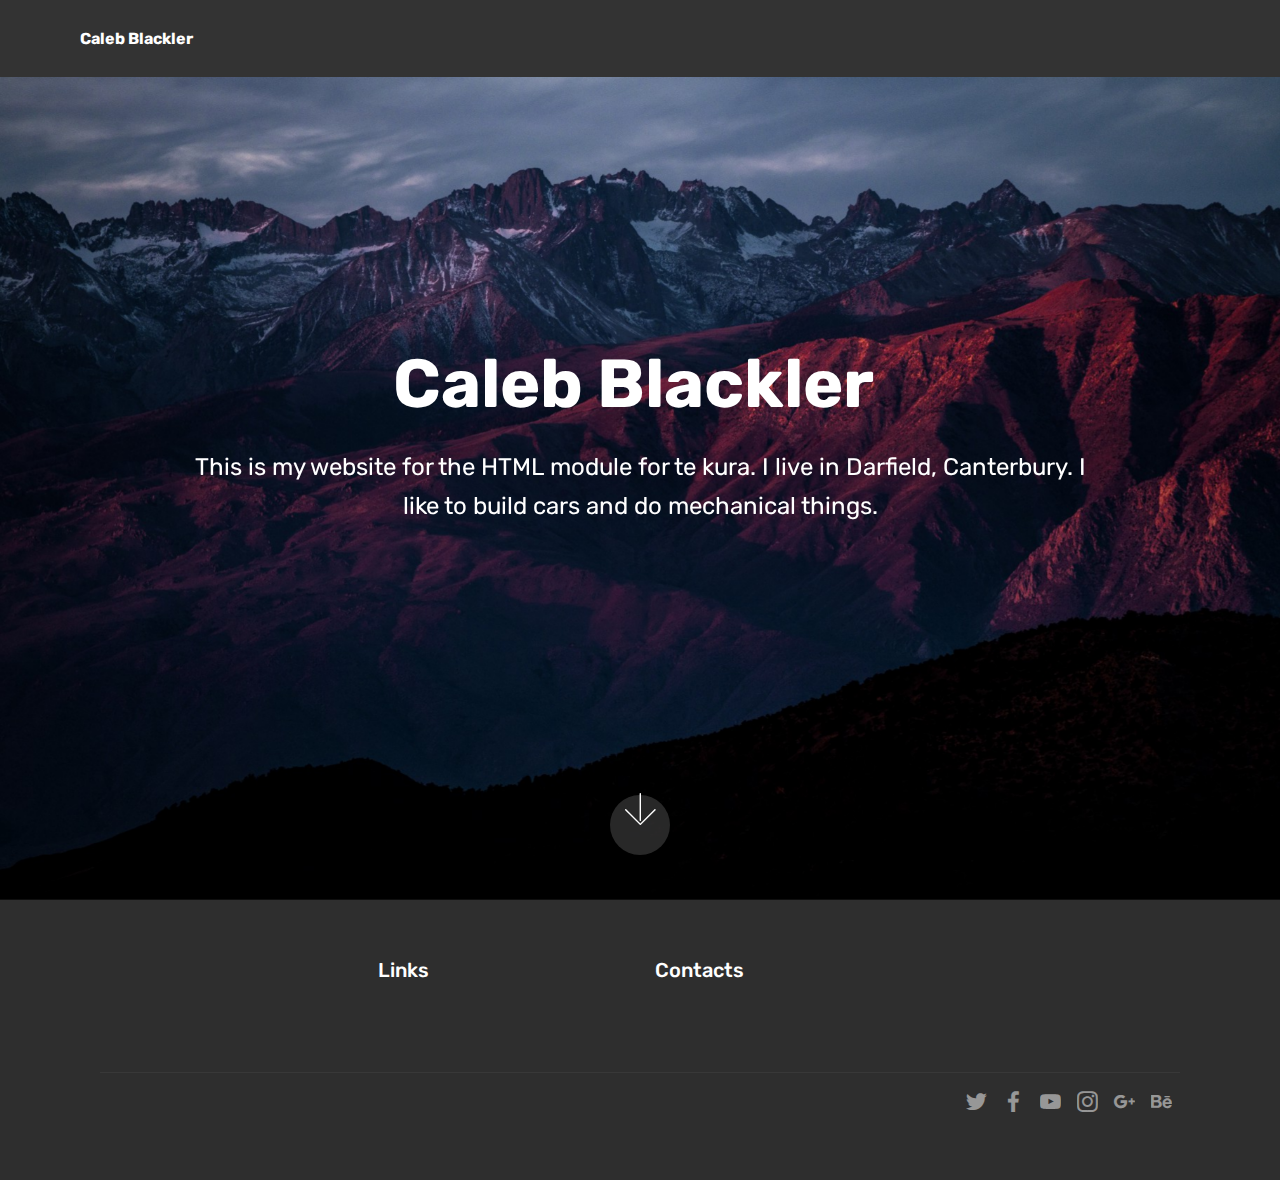
<file: FTP/index.html>
<!DOCTYPE html>
<html>
<head>
  <!-- Site made with Mobirise Website Builder v4.4.0, https://mobirise.com -->
  <meta charset="UTF-8">
  <meta http-equiv="X-UA-Compatible" content="IE=edge">
  <meta name="generator" content="Mobirise v4.4.0, mobirise.com">
  <meta name="viewport" content="width=device-width, initial-scale=1">
  <link rel="shortcut icon" href="assets/images/logo2-1.png" type="image/x-icon">
  <meta name="description" content="">
  <title>Home</title>
  <link rel="stylesheet" href="assets/web/assets/mobirise-icons/mobirise-icons.css">
  <link rel="stylesheet" href="assets/tether/tether.min.css">
  <link rel="stylesheet" href="assets/bootstrap/css/bootstrap.min.css">
  <link rel="stylesheet" href="assets/bootstrap/css/bootstrap-grid.min.css">
  <link rel="stylesheet" href="assets/bootstrap/css/bootstrap-reboot.min.css">
  <link rel="stylesheet" href="assets/socicon/css/styles.css">
  <link rel="stylesheet" href="assets/dropdown/css/style.css">
  <link rel="stylesheet" href="assets/theme/css/style.css">
  <link rel="stylesheet" href="assets/mobirise/css/mbr-additional.css" type="text/css">
  
  
  
</head>
<body>
<section class="menu cid-qzHdClMg4M" once="menu" id="menu1-e" data-rv-view="48">

    

    <nav class="navbar navbar-expand beta-menu navbar-dropdown align-items-center navbar-fixed-top navbar-toggleable-sm">
        <button class="navbar-toggler navbar-toggler-right" type="button" data-toggle="collapse" data-target="#navbarSupportedContent" aria-controls="navbarSupportedContent" aria-expanded="false" aria-label="Toggle navigation">
            <div class="hamburger">
                <span></span>
                <span></span>
                <span></span>
                <span></span>
            </div>
        </button>
        <div class="menu-logo">
            <div class="navbar-brand">
                
                <span class="navbar-caption-wrap"><a class="navbar-caption text-white display-4" href="https://mobirise.com">Caleb Blackler</a></span>
            </div>
        </div>
        <div class="collapse navbar-collapse" id="navbarSupportedContent">
            <ul class="navbar-nav nav-dropdown nav-right" data-app-modern-menu="true"><li class="nav-item">
                    <a class="nav-link link text-white display-4" href="https://mobirise.com">
                        &nbsp; &nbsp; &nbsp; &nbsp; &nbsp; &nbsp; &nbsp; &nbsp; &nbsp; &nbsp; &nbsp;</a>
                </li></ul>
            
        </div>
    </nav>
</section>

<section class="engine"><a href="https://mobirise.co/h">how to make your own website for free</a></section><section class="cid-qzHdCsX1eb mbr-fullscreen mbr-parallax-background" id="header2-f" data-rv-view="50">

    

    

    <div class="container align-center">
        <div class="row justify-content-md-center">
            <div class="mbr-white col-md-10">
                <h1 class="mbr-section-title mbr-bold pb-3 mbr-fonts-style display-1">Caleb Blackler&nbsp;</h1>
                
                <p class="mbr-text pb-3 mbr-fonts-style display-5">This is my website for the HTML module for te kura. I live in Darfield, Canterbury. I like to build cars and do mechanical things.</p>
                
            </div>
        </div>
    </div>
    <div class="mbr-arrow hidden-sm-down" aria-hidden="true">
        <a href="#next">
            <i class="mbri-down mbr-iconfont"></i>
        </a>
    </div>
</section>

<section class="cid-qzHdCxqGcj" id="footer1-g" data-rv-view="53">

    

    

    <div class="container">
        <div class="media-container-row content text-white">
            <div class="col-12 col-md-3">
                <div class="media-wrap">
                    <a href="https://mobirise.com/">
                        <img src="assets/images/logo2.png" alt="Mobirise" title="" media-simple="true">
                    </a>
                </div>
            </div>
            <div class="col-12 col-md-3 mbr-fonts-style display-7">
                <h5 class="pb-3">Links</h5>
                <p class="mbr-text"></p>
            </div>
            <div class="col-12 col-md-3 mbr-fonts-style display-7">
                <h5 class="pb-3">
                    Contacts
                </h5>
                <p class="mbr-text"></p>
            </div>
            <div class="col-12 col-md-3 mbr-fonts-style display-7">
                <h5 class="pb-3"></h5>
                <p class="mbr-text"></p>
            </div>
        </div>
        <div class="footer-lower">
            <div class="media-container-row">
                <div class="col-sm-12">
                    <hr>
                </div>
            </div>
            <div class="media-container-row mbr-white">
                <div class="col-sm-6 copyright">
                    <p class="mbr-text mbr-fonts-style display-7"></p>
                </div>
                <div class="col-md-6">
                    <div class="social-list align-right">
                        <div class="soc-item">
                            <a href="mailto:15blacklerc@darfield.school.nz">
                                <span class="mbr-iconfont mbr-iconfont-social socicon-twitter socicon" media-simple="true"></span>
                            </a>
                        </div>
                        <div class="soc-item">
                            <a href="mailto:15blacklerc@darfield.school.nz">
                                <span class="mbr-iconfont mbr-iconfont-social socicon-facebook socicon" media-simple="true"></span>
                            </a>
                        </div>
                        <div class="soc-item">
                            <a href="mailto:15blacklerc@darfield.school.nz">
                                <span class="mbr-iconfont mbr-iconfont-social socicon-youtube socicon" media-simple="true"></span>
                            </a>
                        </div>
                        <div class="soc-item">
                            <a href="mailto:15blacklerc@darfield.school.nz">
                                <span class="mbr-iconfont mbr-iconfont-social socicon-instagram socicon" media-simple="true"></span>
                            </a>
                        </div>
                        <div class="soc-item">
                            <a href="mailto:15blacklerc@darfield.school.nz">
                                <span class="mbr-iconfont mbr-iconfont-social socicon-googleplus socicon" media-simple="true"></span>
                            </a>
                        </div>
                        <div class="soc-item">
                            <a href="mailto:15blacklerc@darfield.school.nz">
                                <span class="mbr-iconfont mbr-iconfont-social socicon-behance socicon" media-simple="true"></span>
                            </a>
                        </div>
                    </div>
                </div>
            </div>
        </div>
    </div>
</section>


  <script src="assets/web/assets/jquery/jquery.min.js"></script>
  <script src="assets/popper/popper.min.js"></script>
  <script src="assets/tether/tether.min.js"></script>
  <script src="assets/bootstrap/js/bootstrap.min.js"></script>
  <script src="assets/dropdown/js/script.min.js"></script>
  <script src="assets/touch-swipe/jquery.touch-swipe.min.js"></script>
  <script src="assets/jarallax/jarallax.min.js"></script>
  <script src="assets/smooth-scroll/smooth-scroll.js"></script>
  <script src="assets/theme/js/script.js"></script>
  
  
</body>
</html>
</file>
<file: FTP/assets/web/assets/mobirise-icons/mobirise-icons.css>
@font-face {
  font-family: 'MobiriseIcons';
  src:  url('mobirise-icons.eot?spat4u');
  src:  url('mobirise-icons.eot?spat4u#iefix') format('embedded-opentype'),
    url('mobirise-icons.ttf?spat4u') format('truetype'),
    url('mobirise-icons.woff?spat4u') format('woff'),
    url('mobirise-icons.svg?spat4u#MobiriseIcons') format('svg');
  font-weight: normal;
  font-style: normal;
}

[class^="mbri-"], [class*=" mbri-"] {
  /* use !important to prevent issues with browser extensions that change fonts */
  font-family: MobiriseIcons !important;
  speak: none;
  font-style: normal;
  font-weight: normal;
  font-variant: normal;
  text-transform: none;
  line-height: 1;

  /* Better Font Rendering =========== */
  -webkit-font-smoothing: antialiased;
  -moz-osx-font-smoothing: grayscale;
}

.mbri-add-submenu:before {
  content: "\e900";
}
.mbri-alert:before {
  content: "\e901";
}
.mbri-align-center:before {
  content: "\e902";
}
.mbri-align-justify:before {
  content: "\e903";
}
.mbri-align-left:before {
  content: "\e904";
}
.mbri-align-right:before {
  content: "\e905";
}
.mbri-android:before {
  content: "\e906";
}
.mbri-apple:before {
  content: "\e907";
}
.mbri-arrow-down:before {
  content: "\e908";
}
.mbri-arrow-next:before {
  content: "\e909";
}
.mbri-arrow-prev:before {
  content: "\e90a";
}
.mbri-arrow-up:before {
  content: "\e90b";
}
.mbri-bold:before {
  content: "\e90c";
}
.mbri-bookmark:before {
  content: "\e90d";
}
.mbri-bootstrap:before {
  content: "\e90e";
}
.mbri-briefcase:before {
  content: "\e90f";
}
.mbri-browse:before {
  content: "\e910";
}
.mbri-bulleted-list:before {
  content: "\e911";
}
.mbri-calendar:before {
  content: "\e912";
}
.mbri-camera:before {
  content: "\e913";
}
.mbri-cart-add:before {
  content: "\e914";
}
.mbri-cart-full:before {
  content: "\e915";
}
.mbri-cash:before {
  content: "\e916";
}
.mbri-change-style:before {
  content: "\e917";
}
.mbri-chat:before {
  content: "\e918";
}
.mbri-clock:before {
  content: "\e919";
}
.mbri-close:before {
  content: "\e91a";
}
.mbri-cloud:before {
  content: "\e91b";
}
.mbri-code:before {
  content: "\e91c";
}
.mbri-contact-form:before {
  content: "\e91d";
}
.mbri-credit-card:before {
  content: "\e91e";
}
.mbri-cursor-click:before {
  content: "\e91f";
}
.mbri-cust-feedback:before {
  content: "\e920";
}
.mbri-database:before {
  content: "\e921";
}
.mbri-delivery:before {
  content: "\e922";
}
.mbri-desktop:before {
  content: "\e923";
}
.mbri-devices:before {
  content: "\e924";
}
.mbri-down:before {
  content: "\e925";
}
.mbri-download:before {
  content: "\e989";
}
.mbri-drag-n-drop:before {
  content: "\e927";
}
.mbri-drag-n-drop2:before {
  content: "\e928";
}
.mbri-edit:before {
  content: "\e929";
}
.mbri-edit2:before {
  content: "\e92a";
}
.mbri-error:before {
  content: "\e92b";
}
.mbri-extension:before {
  content: "\e92c";
}
.mbri-features:before {
  content: "\e92d";
}
.mbri-file:before {
  content: "\e92e";
}
.mbri-flag:before {
  content: "\e92f";
}
.mbri-folder:before {
  content: "\e930";
}
.mbri-gift:before {
  content: "\e931";
}
.mbri-github:before {
  content: "\e932";
}
.mbri-globe:before {
  content: "\e933";
}
.mbri-globe-2:before {
  content: "\e934";
}
.mbri-growing-chart:before {
  content: "\e935";
}
.mbri-hearth:before {
  content: "\e936";
}
.mbri-help:before {
  content: "\e937";
}
.mbri-home:before {
  content: "\e938";
}
.mbri-hot-cup:before {
  content: "\e939";
}
.mbri-idea:before {
  content: "\e93a";
}
.mbri-image-gallery:before {
  content: "\e93b";
}
.mbri-image-slider:before {
  content: "\e93c";
}
.mbri-info:before {
  content: "\e93d";
}
.mbri-italic:before {
  content: "\e93e";
}
.mbri-key:before {
  content: "\e93f";
}
.mbri-laptop:before {
  content: "\e940";
}
.mbri-layers:before {
  content: "\e941";
}
.mbri-left-right:before {
  content: "\e942";
}
.mbri-left:before {
  content: "\e943";
}
.mbri-letter:before {
  content: "\e944";
}
.mbri-like:before {
  content: "\e945";
}
.mbri-link:before {
  content: "\e946";
}
.mbri-lock:before {
  content: "\e947";
}
.mbri-login:before {
  content: "\e948";
}
.mbri-logout:before {
  content: "\e949";
}
.mbri-magic-stick:before {
  content: "\e94a";
}
.mbri-map-pin:before {
  content: "\e94b";
}
.mbri-menu:before {
  content: "\e94c";
}
.mbri-mobile:before {
  content: "\e94d";
}
.mbri-mobile2:before {
  content: "\e94e";
}
.mbri-mobirise:before {
  content: "\e94f";
}
.mbri-more-horizontal:before {
  content: "\e950";
}
.mbri-more-vertical:before {
  content: "\e951";
}
.mbri-music:before {
  content: "\e952";
}
.mbri-new-file:before {
  content: "\e953";
}
.mbri-numbered-list:before {
  content: "\e954";
}
.mbri-opened-folder:before {
  content: "\e955";
}
.mbri-pages:before {
  content: "\e956";
}
.mbri-paper-plane:before {
  content: "\e957";
}
.mbri-paperclip:before {
  content: "\e958";
}
.mbri-photo:before {
  content: "\e959";
}
.mbri-photos:before {
  content: "\e95a";
}
.mbri-pin:before {
  content: "\e95b";
}
.mbri-play:before {
  content: "\e95c";
}
.mbri-plus:before {
  content: "\e95d";
}
.mbri-preview:before {
  content: "\e95e";
}
.mbri-print:before {
  content: "\e95f";
}
.mbri-protect:before {
  content: "\e960";
}
.mbri-question:before {
  content: "\e961";
}
.mbri-quote-left:before {
  content: "\e962";
}
.mbri-quote-right:before {
  content: "\e963";
}
.mbri-refresh:before {
  content: "\e964";
}
.mbri-responsive:before {
  content: "\e965";
}
.mbri-right:before {
  content: "\e966";
}
.mbri-rocket:before {
  content: "\e967";
}
.mbri-sad-face:before {
  content: "\e968";
}
.mbri-sale:before {
  content: "\e969";
}
.mbri-save:before {
  content: "\e96a";
}
.mbri-search:before {
  content: "\e96b";
}
.mbri-setting:before {
  content: "\e96c";
}
.mbri-setting2:before {
  content: "\e96d";
}
.mbri-setting3:before {
  content: "\e96e";
}
.mbri-share:before {
  content: "\e96f";
}
.mbri-shopping-bag:before {
  content: "\e970";
}
.mbri-shopping-basket:before {
  content: "\e971";
}
.mbri-shopping-cart:before {
  content: "\e972";
}
.mbri-sites:before {
  content: "\e973";
}
.mbri-smile-face:before {
  content: "\e974";
}
.mbri-speed:before {
  content: "\e975";
}
.mbri-star:before {
  content: "\e976";
}
.mbri-success:before {
  content: "\e977";
}
.mbri-sun:before {
  content: "\e978";
}
.mbri-sun2:before {
  content: "\e979";
}
.mbri-tablet:before {
  content: "\e97a";
}
.mbri-tablet-vertical:before {
  content: "\e97b";
}
.mbri-target:before {
  content: "\e97c";
}
.mbri-timer:before {
  content: "\e97d";
}
.mbri-to-ftp:before {
  content: "\e97e";
}
.mbri-to-local-drive:before {
  content: "\e97f";
}
.mbri-touch-swipe:before {
  content: "\e980";
}
.mbri-touch:before {
  content: "\e981";
}
.mbri-trash:before {
  content: "\e982";
}
.mbri-underline:before {
  content: "\e983";
}
.mbri-unlink:before {
  content: "\e984";
}
.mbri-unlock:before {
  content: "\e985";
}
.mbri-up-down:before {
  content: "\e986";
}
.mbri-up:before {
  content: "\e987";
}
.mbri-update:before {
  content: "\e988";
}
.mbri-upload:before {
 content: "\e926"; 
}
.mbri-user:before {
  content: "\e98a";
}
.mbri-user2:before {
  content: "\e98b";
}
.mbri-users:before {
  content: "\e98c";
}
.mbri-video:before {
  content: "\e98d";
}
.mbri-video-play:before {
  content: "\e98e";
}
.mbri-watch:before {
  content: "\e98f";
}
.mbri-website-theme:before {
  content: "\e990";
}
.mbri-wifi:before {
  content: "\e991";
}
.mbri-windows:before {
  content: "\e992";
}
.mbri-zoom-out:before {
  content: "\e993";
}
.mbri-redo:before {
  content: "\e994";
}
.mbri-undo:before {
  content: "\e995";
}
</file>
<file: FTP/assets/socicon/css/styles.css>
@charset "UTF-8";

@font-face {
  font-family: "socicon";
  src:url("../fonts/socicon.eot");
  src:url("../fonts/socicon.eot?#iefix") format("embedded-opentype"),
    url("../fonts/socicon.woff") format("woff"),
    url("../fonts/socicon.ttf") format("truetype"),
    url("../fonts/socicon.svg#socicon") format("svg");
  font-weight: normal;
  font-style: normal;

}

[data-icon]:before {
  font-family: "socicon" !important;
  content: attr(data-icon);
  font-style: normal !important;
  font-weight: normal !important;
  font-variant: normal !important;
  text-transform: none !important;
  speak: none;
  line-height: 1;
  -webkit-font-smoothing: antialiased;
  -moz-osx-font-smoothing: grayscale;
}

[class^="socicon-"]:before,
[class*=" socicon-"]:before {
  font-family: "socicon" !important;
  font-style: normal !important;
  font-weight: normal !important;
  font-variant: normal !important;
  text-transform: none !important;
  speak: none;
  line-height: 1;
  -webkit-font-smoothing: antialiased;
  -moz-osx-font-smoothing: grayscale;
}

.socicon-modelmayhem:before {
  content: "\e000";
}
.socicon-mixcloud:before {
  content: "\e001";
}
.socicon-drupal:before {
  content: "\e002";
}
.socicon-swarm:before {
  content: "\e003";
}
.socicon-istock:before {
  content: "\e004";
}
.socicon-yammer:before {
  content: "\e005";
}
.socicon-ello:before {
  content: "\e006";
}
.socicon-stackoverflow:before {
  content: "\e007";
}
.socicon-persona:before {
  content: "\e008";
}
.socicon-triplej:before {
  content: "\e009";
}
.socicon-houzz:before {
  content: "\e00a";
}
.socicon-rss:before {
  content: "\e00b";
}
.socicon-paypal:before {
  content: "\e00c";
}
.socicon-odnoklassniki:before {
  content: "\e00d";
}
.socicon-airbnb:before {
  content: "\e00e";
}
.socicon-periscope:before {
  content: "\e00f";
}
.socicon-outlook:before {
  content: "\e010";
}
.socicon-coderwall:before {
  content: "\e011";
}
.socicon-tripadvisor:before {
  content: "\e012";
}
.socicon-appnet:before {
  content: "\e013";
}
.socicon-goodreads:before {
  content: "\e014";
}
.socicon-tripit:before {
  content: "\e015";
}
.socicon-lanyrd:before {
  content: "\e016";
}
.socicon-slideshare:before {
  content: "\e017";
}
.socicon-buffer:before {
  content: "\e018";
}
.socicon-disqus:before {
  content: "\e019";
}
.socicon-vkontakte:before {
  content: "\e01a";
}
.socicon-whatsapp:before {
  content: "\e01b";
}
.socicon-patreon:before {
  content: "\e01c";
}
.socicon-storehouse:before {
  content: "\e01d";
}
.socicon-pocket:before {
  content: "\e01e";
}
.socicon-mail:before {
  content: "\e01f";
}
.socicon-blogger:before {
  content: "\e020";
}
.socicon-technorati:before {
  content: "\e021";
}
.socicon-reddit:before {
  content: "\e022";
}
.socicon-dribbble:before {
  content: "\e023";
}
.socicon-stumbleupon:before {
  content: "\e024";
}
.socicon-digg:before {
  content: "\e025";
}
.socicon-envato:before {
  content: "\e026";
}
.socicon-behance:before {
  content: "\e027";
}
.socicon-delicious:before {
  content: "\e028";
}
.socicon-deviantart:before {
  content: "\e029";
}
.socicon-forrst:before {
  content: "\e02a";
}
.socicon-play:before {
  content: "\e02b";
}
.socicon-zerply:before {
  content: "\e02c";
}
.socicon-wikipedia:before {
  content: "\e02d";
}
.socicon-apple:before {
  content: "\e02e";
}
.socicon-flattr:before {
  content: "\e02f";
}
.socicon-github:before {
  content: "\e030";
}
.socicon-renren:before {
  content: "\e031";
}
.socicon-friendfeed:before {
  content: "\e032";
}
.socicon-newsvine:before {
  content: "\e033";
}
.socicon-identica:before {
  content: "\e034";
}
.socicon-bebo:before {
  content: "\e035";
}
.socicon-zynga:before {
  content: "\e036";
}
.socicon-steam:before {
  content: "\e037";
}
.socicon-xbox:before {
  content: "\e038";
}
.socicon-windows:before {
  content: "\e039";
}
.socicon-qq:before {
  content: "\e03a";
}
.socicon-douban:before {
  content: "\e03b";
}
.socicon-meetup:before {
  content: "\e03c";
}
.socicon-playstation:before {
  content: "\e03d";
}
.socicon-android:before {
  content: "\e03e";
}
.socicon-snapchat:before {
  content: "\e03f";
}
.socicon-twitter:before {
  content: "\e040";
}
.socicon-facebook:before {
  content: "\e041";
}
.socicon-googleplus:before {
  content: "\e042";
}
.socicon-pinterest:before {
  content: "\e043";
}
.socicon-foursquare:before {
  content: "\e044";
}
.socicon-yahoo:before {
  content: "\e045";
}
.socicon-skype:before {
  content: "\e046";
}
.socicon-yelp:before {
  content: "\e047";
}
.socicon-feedburner:before {
  content: "\e048";
}
.socicon-linkedin:before {
  content: "\e049";
}
.socicon-viadeo:before {
  content: "\e04a";
}
.socicon-xing:before {
  content: "\e04b";
}
.socicon-myspace:before {
  content: "\e04c";
}
.socicon-soundcloud:before {
  content: "\e04d";
}
.socicon-spotify:before {
  content: "\e04e";
}
.socicon-grooveshark:before {
  content: "\e04f";
}
.socicon-lastfm:before {
  content: "\e050";
}
.socicon-youtube:before {
  content: "\e051";
}
.socicon-vimeo:before {
  content: "\e052";
}
.socicon-dailymotion:before {
  content: "\e053";
}
.socicon-vine:before {
  content: "\e054";
}
.socicon-flickr:before {
  content: "\e055";
}
.socicon-500px:before {
  content: "\e056";
}
.socicon-wordpress:before {
  content: "\e058";
}
.socicon-tumblr:before {
  content: "\e059";
}
.socicon-twitch:before {
  content: "\e05a";
}
.socicon-8tracks:before {
  content: "\e05b";
}
.socicon-amazon:before {
  content: "\e05c";
}
.socicon-icq:before {
  content: "\e05d";
}
.socicon-smugmug:before {
  content: "\e05e";
}
.socicon-ravelry:before {
  content: "\e05f";
}
.socicon-weibo:before {
  content: "\e060";
}
.socicon-baidu:before {
  content: "\e061";
}
.socicon-angellist:before {
  content: "\e062";
}
.socicon-ebay:before {
  content: "\e063";
}
.socicon-imdb:before {
  content: "\e064";
}
.socicon-stayfriends:before {
  content: "\e065";
}
.socicon-residentadvisor:before {
  content: "\e066";
}
.socicon-google:before {
  content: "\e067";
}
.socicon-yandex:before {
  content: "\e068";
}
.socicon-sharethis:before {
  content: "\e069";
}
.socicon-bandcamp:before {
  content: "\e06a";
}
.socicon-itunes:before {
  content: "\e06b";
}
.socicon-deezer:before {
  content: "\e06c";
}
.socicon-telegram:before {
  content: "\e06e";
}
.socicon-openid:before {
  content: "\e06f";
}
.socicon-amplement:before {
  content: "\e070";
}
.socicon-viber:before {
  content: "\e071";
}
.socicon-zomato:before {
  content: "\e072";
}
.socicon-draugiem:before {
  content: "\e074";
}
.socicon-endomodo:before {
  content: "\e075";
}
.socicon-filmweb:before {
  content: "\e076";
}
.socicon-stackexchange:before {
  content: "\e077";
}
.socicon-wykop:before {
  content: "\e078";
}
.socicon-teamspeak:before {
  content: "\e079";
}
.socicon-teamviewer:before {
  content: "\e07a";
}
.socicon-ventrilo:before {
  content: "\e07b";
}
.socicon-younow:before {
  content: "\e07c";
}
.socicon-raidcall:before {
  content: "\e07d";
}
.socicon-mumble:before {
  content: "\e07e";
}
.socicon-medium:before {
  content: "\e06d";
}
.socicon-bebee:before {
  content: "\e07f";
}
.socicon-hitbox:before {
  content: "\e080";
}
.socicon-reverbnation:before {
  content: "\e081";
}
.socicon-formulr:before {
  content: "\e082";
}
.socicon-instagram:before {
  content: "\e057";
}
.socicon-battlenet:before {
  content: "\e083";
}
.socicon-chrome:before {
  content: "\e084";
}
.socicon-discord:before {
  content: "\e086";
}
.socicon-issuu:before {
  content: "\e087";
}
.socicon-macos:before {
  content: "\e088";
}
.socicon-firefox:before {
  content: "\e089";
}
.socicon-opera:before {
  content: "\e08d";
}
.socicon-keybase:before {
  content: "\e090";
}
.socicon-alliance:before {
  content: "\e091";
}
.socicon-livejournal:before {
  content: "\e092";
}
.socicon-googlephotos:before {
  content: "\e093";
}
.socicon-horde:before {
  content: "\e094";
}
.socicon-etsy:before {
  content: "\e095";
}
.socicon-zapier:before {
  content: "\e096";
}
.socicon-google-scholar:before {
  content: "\e097";
}
.socicon-researchgate:before {
  content: "\e098";
}
.socicon-wechat:before {
  content: "\e099";
}
.socicon-strava:before {
  content: "\e09a";
}
.socicon-line:before {
  content: "\e09b";
}
.socicon-lyft:before {
  content: "\e09c";
}
.socicon-uber:before {
  content: "\e09d";
}
.socicon-songkick:before {
  content: "\e09e";
}
.socicon-viewbug:before {
  content: "\e09f";
}
.socicon-googlegroups:before {
  content: "\e0a0";
}
.socicon-quora:before {
  content: "\e073";
}
.socicon-diablo:before {
  content: "\e085";
}
.socicon-blizzard:before {
  content: "\e0a1";
}
.socicon-hearthstone:before {
  content: "\e08b";
}
.socicon-heroes:before {
  content: "\e08a";
}
.socicon-overwatch:before {
  content: "\e08c";
}
.socicon-warcraft:before {
  content: "\e08e";
}
.socicon-starcraft:before {
  content: "\e08f";
}
.socicon-beam:before {
  content: "\e0a2";
}
.socicon-curse:before {
  content: "\e0a3";
}
.socicon-player:before {
  content: "\e0a4";
}
.socicon-streamjar:before {
  content: "\e0a5";
}
.socicon-nintendo:before {
  content: "\e0a6";
}
.socicon-hellocoton:before {
  content: "\e0a7";
}
</file>
<file: FTP/assets/dropdown/css/style.css>
.navbar-dropdown {
  left: 0;
  padding: 0;
  position: absolute;
  right: 0;
  top: 0;
  transition: all 0.45s ease;
  z-index: 1030;
  background: #282828; }
  .navbar-dropdown .navbar-logo {
    margin-right: 0.8rem;
    transition: margin 0.3s ease-in-out;
    vertical-align: middle; }
    .navbar-dropdown .navbar-logo img {
      height: 3.125rem;
      transition: all 0.3s ease-in-out; }
    .navbar-dropdown .navbar-logo.mbr-iconfont {
      font-size: 3.125rem;
      line-height: 3.125rem; }
  .navbar-dropdown .navbar-caption {
    font-weight: 700;
    white-space: normal;
    vertical-align: -4px;
    line-height: 3.125rem !important; }
    .navbar-dropdown .navbar-caption, .navbar-dropdown .navbar-caption:hover {
      color: inherit;
      text-decoration: none; }
  .navbar-dropdown .mbr-iconfont + .navbar-caption {
    vertical-align: -1px; }
  .navbar-dropdown.navbar-fixed-top {
    position: fixed; }
  .navbar-dropdown .navbar-brand span {
    vertical-align: -4px; }
  .navbar-dropdown.bg-color.transparent {
    background: none; }
  .navbar-dropdown.navbar-short .navbar-brand {
    padding: 0.625rem 0; }
    .navbar-dropdown.navbar-short .navbar-brand span {
      vertical-align: -1px; }
  .navbar-dropdown.navbar-short .navbar-caption {
    line-height: 2.375rem !important;
    vertical-align: -2px; }
  .navbar-dropdown.navbar-short .navbar-logo {
    margin-right: 0.5rem; }
    .navbar-dropdown.navbar-short .navbar-logo img {
      height: 2.375rem; }
    .navbar-dropdown.navbar-short .navbar-logo.mbr-iconfont {
      font-size: 2.375rem;
      line-height: 2.375rem; }
  .navbar-dropdown.navbar-short .mbr-table-cell {
    height: 3.625rem; }
  .navbar-dropdown .navbar-close {
    left: 0.6875rem;
    position: fixed;
    top: 0.75rem;
    z-index: 1000; }
  .navbar-dropdown .hamburger-icon {
    content: "";
    display: inline-block;
    vertical-align: middle;
    width: 16px;
    -webkit-box-shadow: 0 -6px 0 1px #282828,0 0 0 1px #282828,0 6px 0 1px #282828;
    -moz-box-shadow: 0 -6px 0 1px #282828,0 0 0 1px #282828,0 6px 0 1px #282828;
    box-shadow: 0 -6px 0 1px #282828,0 0 0 1px #282828,0 6px 0 1px #282828; }

.dropdown-menu .dropdown-toggle[data-toggle="dropdown-submenu"]::after {
  border-bottom: 0.35em solid transparent;
  border-left: 0.35em solid;
  border-right: 0;
  border-top: 0.35em solid transparent;
  margin-left: 0.3rem; }

.dropdown-menu .dropdown-item:focus {
  outline: 0; }

.nav-dropdown {
  font-size: 0.75rem;
  font-weight: 500;
  height: auto !important; }
  .nav-dropdown .nav-btn {
    padding-left: 1rem; }
  .nav-dropdown .link {
    margin: .667em 1.667em;
    font-weight: 500;
    padding: 0;
    transition: color .2s ease-in-out; }
    .nav-dropdown .link.dropdown-toggle {
      margin-right: 2.583em; }
      .nav-dropdown .link.dropdown-toggle::after {
        margin-left: .25rem;
        border-top: 0.35em solid;
        border-right: 0.35em solid transparent;
        border-left: 0.35em solid transparent;
        border-bottom: 0; }
      .nav-dropdown .link.dropdown-toggle[aria-expanded="true"] {
        margin: 0;
        padding: 0.667em 3.263em  0.667em 1.667em; }
  .nav-dropdown .link::after,
  .nav-dropdown .dropdown-item::after {
    color: inherit; }
  .nav-dropdown .btn {
    font-size: 0.75rem;
    font-weight: 700;
    letter-spacing: 0;
    margin-bottom: 0;
    padding-left: 1.25rem;
    padding-right: 1.25rem; }
  .nav-dropdown .dropdown-menu {
    border-radius: 0;
    border: 0;
    left: 0;
    margin: 0;
    padding-bottom: 1.25rem;
    padding-top: 1.25rem;
    position: relative; }
  .nav-dropdown .dropdown-submenu {
    margin-left: 0.125rem;
    top: 0; }
  .nav-dropdown .dropdown-item {
    font-weight: 500;
    line-height: 2;
    padding: 0.3846em 4.615em 0.3846em 1.5385em;
    position: relative;
    transition: color .2s ease-in-out, background-color .2s ease-in-out; }
    .nav-dropdown .dropdown-item::after {
      margin-top: -0.3077em;
      position: absolute;
      right: 1.1538em;
      top: 50%; }
    .nav-dropdown .dropdown-item:focus, .nav-dropdown .dropdown-item:hover {
      background: none; }

@media (max-width: 767px) {
  .nav-dropdown.navbar-toggleable-sm {
    bottom: 0;
    display: none;
    left: 0;
    overflow-x: hidden;
    position: fixed;
    top: 0;
    transform: translateX(-100%);
    -ms-transform: translateX(-100%);
    -webkit-transform: translateX(-100%);
    width: 18.75rem;
    z-index: 999; } }
.nav-dropdown.navbar-toggleable-xl {
  bottom: 0;
  display: none;
  left: 0;
  overflow-x: hidden;
  position: fixed;
  top: 0;
  transform: translateX(-100%);
  -ms-transform: translateX(-100%);
  -webkit-transform: translateX(-100%);
  width: 18.75rem;
  z-index: 999; }

.nav-dropdown-sm {
  display: block !important;
  overflow-x: hidden;
  overflow: auto;
  padding-top: 3.875rem; }
  .nav-dropdown-sm::after {
    content: "";
    display: block;
    height: 3rem;
    width: 100%; }
  .nav-dropdown-sm.collapse.in ~ .navbar-close {
    display: block !important; }
  .nav-dropdown-sm.collapsing, .nav-dropdown-sm.collapse.in {
    transform: translateX(0);
    -ms-transform: translateX(0);
    -webkit-transform: translateX(0);
    transition: all 0.25s ease-out;
    -webkit-transition: all 0.25s ease-out;
    background: #282828; }
  .nav-dropdown-sm.collapsing[aria-expanded="false"] {
    transform: translateX(-100%);
    -ms-transform: translateX(-100%);
    -webkit-transform: translateX(-100%); }
  .nav-dropdown-sm .nav-item {
    display: block;
    margin-left: 0 !important;
    padding-left: 0; }
  .nav-dropdown-sm .link,
  .nav-dropdown-sm .dropdown-item {
    border-top: 1px dotted rgba(255, 255, 255, 0.1);
    font-size: 0.8125rem;
    line-height: 1.6;
    margin: 0 !important;
    padding: 0.875rem 2.4rem 0.875rem 1.5625rem !important;
    position: relative;
    white-space: normal; }
    .nav-dropdown-sm .link:focus, .nav-dropdown-sm .link:hover,
    .nav-dropdown-sm .dropdown-item:focus,
    .nav-dropdown-sm .dropdown-item:hover {
      background: rgba(0, 0, 0, 0.2) !important;
      color: #c0a375; }
  .nav-dropdown-sm .nav-btn {
    position: relative;
    padding: 1.5625rem 1.5625rem 0 1.5625rem; }
    .nav-dropdown-sm .nav-btn::before {
      border-top: 1px dotted rgba(255, 255, 255, 0.1);
      content: "";
      left: 0;
      position: absolute;
      top: 0;
      width: 100%; }
    .nav-dropdown-sm .nav-btn + .nav-btn {
      padding-top: 0.625rem; }
      .nav-dropdown-sm .nav-btn + .nav-btn::before {
        display: none; }
  .nav-dropdown-sm .btn {
    padding: 0.625rem 0; }
  .nav-dropdown-sm .dropdown-toggle[data-toggle="dropdown-submenu"]::after {
    margin-left: .25rem;
    border-top: 0.35em solid;
    border-right: 0.35em solid transparent;
    border-left: 0.35em solid transparent;
    border-bottom: 0; }
  .nav-dropdown-sm .dropdown-toggle[data-toggle="dropdown-submenu"][aria-expanded="true"]::after {
    border-top: 0;
    border-right: 0.35em solid transparent;
    border-left: 0.35em solid transparent;
    border-bottom: 0.35em solid; }
  .nav-dropdown-sm .dropdown-menu {
    margin: 0;
    padding: 0;
    position: relative;
    top: 0;
    left: 0;
    width: 100%;
    border: 0;
    float: none;
    border-radius: 0;
    background: none; }
  .nav-dropdown-sm .dropdown-submenu {
    left: 100%;
    margin-left: 0.125rem;
    margin-top: -1.25rem;
    top: 0; }

.navbar-toggleable-sm .nav-dropdown .dropdown-menu {
  position: absolute; }

.navbar-toggleable-sm .nav-dropdown .dropdown-submenu {
  left: 100%;
  margin-left: 0.125rem;
  margin-top: -1.25rem;
  top: 0; }

.navbar-toggleable-sm.opened .nav-dropdown .dropdown-menu {
  position: relative; }

.navbar-toggleable-sm.opened .nav-dropdown .dropdown-submenu {
  left: 0;
  margin-left: 00rem;
  margin-top: 0rem;
  top: 0; }

.is-builder .nav-dropdown.collapsing {
  transition: none !important; }

/*# sourceMappingURL=style.css.map */
</file>
<file: FTP/assets/theme/css/style.css>
/*!
 * Mobirise v4 theme (https://mobirise.com/)
 * Copyright 2017 Mobirise
 */
section {
  background-color: #eeeeee; }

section,
.container,
.container-fluid {
  position: relative;
  word-wrap: break-word; }

a.mbr-iconfont:hover {
  text-decoration: none; }

.article .lead p, .article .lead ul, .article .lead ol, .article .lead pre, .article .lead blockquote {
  margin-bottom: 0; }

a {
  font-style: normal;
  font-weight: 400;
  cursor: pointer; }
  a, a:hover {
    text-decoration: none; }

figure {
  margin-bottom: 0; }

body {
  color: #232323; }

h1, h2, h3, h4, h5, h6,
.h1, .h2, .h3, .h4, .h5, .h6,
.display-1, .display-2, .display-3, .display-4 {
  line-height: 1;
  word-break: break-word;
  word-wrap: break-word; }

b, strong {
  font-weight: bold; }

blockquote {
  padding: 10px 0 10px 20px;
  position: relative;
  border-left: 2px solid;
  border-color: #ff3366; }

input:-webkit-autofill, input:-webkit-autofill:hover, input:-webkit-autofill:focus, input:-webkit-autofill:active {
  transition-delay: 9999s;
  transition-property: background-color, color; }

textarea[type="hidden"] {
  display: none; }

body {
  position: relative; }

section {
  background-position: 50% 50%;
  background-repeat: no-repeat;
  background-size: cover; }
  section .mbr-background-video,
  section .mbr-background-video-preview {
    position: absolute;
    bottom: 0;
    left: 0;
    right: 0;
    top: 0; }

.hidden {
  visibility: hidden; }

.mbr-z-index20 {
  z-index: 20; }

/*! Base colors */
.mbr-white {
  color: #ffffff; }

.mbr-black {
  color: #000000; }

.mbr-bg-white {
  background-color: #ffffff; }

.mbr-bg-black {
  background-color: #000000; }

/*! Text-aligns */
.align-left {
  text-align: left; }

.align-center {
  text-align: center; }

.align-right {
  text-align: right; }

@media (max-width: 767px) {
  .align-left, .align-center, .align-right, .mbr-section-btn, .mbr-section-title {
    text-align: center; } }
/*! Font-weight  */
.mbr-light {
  font-weight: 300; }

.mbr-regular {
  font-weight: 400; }

.mbr-semibold {
  font-weight: 500; }

.mbr-bold {
  font-weight: 700; }

/*! Media  */
.media-size-item {
  -webkit-flex: 1 1 auto;
  -moz-flex: 1 1 auto;
  -ms-flex: 1 1 auto;
  -o-flex: 1 1 auto;
  flex: 1 1 auto; }

.media-content {
  -webkit-flex-basis: 100%;
  flex-basis: 100%; }

.media-container-row {
  display: -ms-flexbox;
  display: -webkit-flex;
  display: flex;
  -webkit-flex-direction: row;
  -ms-flex-direction: row;
  flex-direction: row;
  -webkit-flex-wrap: wrap;
  -ms-flex-wrap: wrap;
  flex-wrap: wrap;
  -webkit-justify-content: center;
  -ms-flex-pack: center;
  justify-content: center;
  -webkit-align-content: center;
  -ms-flex-line-pack: center;
  align-content: center;
  -webkit-align-items: start;
  -ms-flex-align: start;
  align-items: start; }
  .media-container-row .media-size-item {
    width: 400px; }

.media-container-column {
  display: -ms-flexbox;
  display: -webkit-flex;
  display: flex;
  -webkit-flex-direction: column;
  -ms-flex-direction: column;
  flex-direction: column;
  -webkit-flex-wrap: wrap;
  -ms-flex-wrap: wrap;
  flex-wrap: wrap;
  -webkit-justify-content: center;
  -ms-flex-pack: center;
  justify-content: center;
  -webkit-align-content: center;
  -ms-flex-line-pack: center;
  align-content: center;
  -webkit-align-items: stretch;
  -ms-flex-align: stretch;
  align-items: stretch; }
  .media-container-column > * {
    width: 100%; }

@media (min-width: 992px) {
  .media-container-row {
    -webkit-flex-wrap: nowrap;
    -ms-flex-wrap: nowrap;
    flex-wrap: nowrap; } }
figure {
  overflow: hidden; }

figure[mbr-media-size] {
  transition: width 0.1s; }

.mbr-figure img, .mbr-figure iframe {
  display: block;
  width: 100%; }

.card {
  background-color: transparent;
  border: none; }

.card-img {
  text-align: center;
  flex-shrink: 0; }

.media {
  max-width: 100%;
  margin: 0 auto; }

.mbr-figure {
  -ms-flex-item-align: center;
  -ms-grid-row-align: center;
  -webkit-align-self: center;
  align-self: center; }

.media-container > div {
  max-width: 100%; }

.mbr-figure img, .card-img img {
  width: 100%; }

@media (max-width: 991px) {
  .media-size-item {
    width: auto !important; }

  .media {
    width: auto; }

  .mbr-figure {
    width: 100% !important; } }
/*! Buttons */
.mbr-section-btn {
  margin-left: -.25rem;
  margin-right: -.25rem;
  font-size: 0; }

nav .mbr-section-btn {
  margin-left: 0rem;
  margin-right: 0rem; }

/*! Btn icon margin */
.btn .mbr-iconfont, .btn.btn-sm .mbr-iconfont {
  cursor: pointer;
  margin-right: 0.5rem; }

.btn.btn-md .mbr-iconfont, .btn.btn-md .mbr-iconfont {
  margin-right: 0.8rem; }

.mbr-regular {
  font-weight: 400; }

.mbr-semibold {
  font-weight: 500; }

.mbr-bold {
  font-weight: 700; }

[type="submit"] {
  -webkit-appearance: none; }

/*! Full-screen */
.mbr-fullscreen .mbr-overlay {
  min-height: 100vh; }

.mbr-fullscreen {
  display: flex;
  display: -webkit-flex;
  display: -moz-flex;
  display: -ms-flex;
  display: -o-flex;
  align-items: center;
  -webkit-align-items: center;
  min-height: 100vh;
  padding-top: 3rem;
  padding-bottom: 3rem; }

/*! Map */
.map {
  height: 25rem;
  position: relative; }
  .map iframe {
    width: 100%;
    height: 100%; }

/* Form */
.form-asterisk {
  font-family: initial;
  position: absolute;
  top: -2px;
  font-weight: normal; }

/*! Scroll to top arrow */
.mbr-arrow-up {
  bottom: 25px;
  right: 90px;
  position: fixed;
  text-align: right;
  z-index: 5000;
  color: #ffffff;
  font-size: 32px;
  transform: rotate(180deg);
  -webkit-transform: rotate(180deg); }

.mbr-arrow-up a {
  background: rgba(0, 0, 0, 0.2);
  border-radius: 3px;
  color: #fff;
  display: inline-block;
  height: 60px;
  width: 60px;
  outline-style: none !important;
  position: relative;
  text-decoration: none;
  transition: all .3s ease-in-out;
  cursor: pointer;
  text-align: center; }
  .mbr-arrow-up a:hover {
    background-color: rgba(0, 0, 0, 0.4); }
  .mbr-arrow-up a i {
    line-height: 60px; }

.mbr-arrow-up-icon {
  display: block;
  color: #fff; }

.mbr-arrow-up-icon::before {
  content: "\203a";
  display: inline-block;
  font-family: serif;
  font-size: 32px;
  line-height: 1;
  font-style: normal;
  position: relative;
  top: 6px;
  left: -4px;
  -webkit-transform: rotate(-90deg);
  transform: rotate(-90deg); }

/*! Arrow Down */
.mbr-arrow {
  position: absolute;
  bottom: 45px;
  left: 50%;
  width: 60px;
  height: 60px;
  cursor: pointer;
  background-color: rgba(80, 80, 80, 0.5);
  border-radius: 50%;
  -webkit-transform: translateX(-50%);
  transform: translateX(-50%); }
  .mbr-arrow > a {
    display: inline-block;
    text-decoration: none;
    outline-style: none;
    -webkit-animation: arrowdown 1.7s ease-in-out infinite;
    animation: arrowdown 1.7s ease-in-out infinite; }
    .mbr-arrow > a > i {
      position: absolute;
      top: -2px;
      left: 15px;
      font-size: 2rem; }

@keyframes arrowdown {
  0% {
    transform: translateY(0px);
    -webkit-transform: translateY(0px); }
  50% {
    transform: translateY(-5px);
    -webkit-transform: translateY(-5px); }
  100% {
    transform: translateY(0px);
    -webkit-transform: translateY(0px); } }
@-webkit-keyframes arrowdown {
  0% {
    transform: translateY(0px);
    -webkit-transform: translateY(0px); }
  50% {
    transform: translateY(-5px);
    -webkit-transform: translateY(-5px); }
  100% {
    transform: translateY(0px);
    -webkit-transform: translateY(0px); } }
@media (max-width: 500px) {
  .mbr-arrow-up {
    left: 50%;
    right: auto;
    transform: translateX(-50%) rotate(180deg);
    -webkit-transform: translateX(-50%) rotate(180deg); } }
/*Gradients animation*/
@keyframes gradient-animation {
  from {
    background-position: 0% 100%;
    animation-timing-function: ease-in-out; }
  to {
    background-position: 100% 0%;
    animation-timing-function: ease-in-out; } }
@-webkit-keyframes gradient-animation {
  from {
    background-position: 0% 100%;
    animation-timing-function: ease-in-out; }
  to {
    background-position: 100% 0%;
    animation-timing-function: ease-in-out; } }
.bg-gradient {
  background-size: 200% 200%;
  animation: gradient-animation 5s infinite alternate;
  -webkit-animation: gradient-animation 5s infinite alternate; }

.menu .navbar-brand {
  display: -webkit-flex; }
  .menu .navbar-brand span {
    display: flex;
    display: -webkit-flex; }
  .menu .navbar-brand .navbar-caption-wrap {
    display: -webkit-flex; }
  .menu .navbar-brand .navbar-logo img {
    display: -webkit-flex; }
@media (min-width: 768px) and (max-width: 991px) {
  .menu .navbar-toggleable-sm .navbar-nav {
    display: -webkit-box;
    display: -webkit-flex;
    display: -ms-flexbox; } }
@media (min-width: 992px) {
  .menu .navbar-nav.nav-dropdown {
    display: -webkit-flex; }
  .menu .navbar-toggleable-sm .navbar-collapse {
    display: -webkit-flex !important; } }

/*# sourceMappingURL=style.css.map */
.engine {
	position: absolute;
	text-indent: -2400px;
	text-align: center;
	padding: 0;
	top: 0;
	left: -2400px;
}
</file>
<file: FTP/assets/mobirise/css/mbr-additional.css>
@import url(https://fonts.googleapis.com/css?family=Rubik:300,300i,400,400i,500,500i,700,700i,900,900i);





body {
  font-style: normal;
  line-height: 1.5;
}
.mbr-section-title {
  font-style: normal;
  line-height: 1.2;
}
.mbr-section-subtitle {
  line-height: 1.3;
}
.mbr-text {
  font-style: normal;
  line-height: 1.6;
}
.display-1 {
  font-family: 'Rubik', sans-serif;
  font-size: 4.25rem;
}
.display-1 > .mbr-iconfont {
  font-size: 6.8rem;
}
.display-2 {
  font-family: 'Rubik', sans-serif;
  font-size: 3rem;
}
.display-2 > .mbr-iconfont {
  font-size: 4.8rem;
}
.display-4 {
  font-family: 'Rubik', sans-serif;
  font-size: 1rem;
}
.display-4 > .mbr-iconfont {
  font-size: 1.6rem;
}
.display-5 {
  font-family: 'Rubik', sans-serif;
  font-size: 1.5rem;
}
.display-5 > .mbr-iconfont {
  font-size: 2.4rem;
}
.display-7 {
  font-family: 'Rubik', sans-serif;
  font-size: 1rem;
}
.display-7 > .mbr-iconfont {
  font-size: 1.6rem;
}
/* ---- Fluid typography for mobile devices ---- */
/* 1.4 - font scale ratio ( bootstrap == 1.42857 ) */
/* 100vw - current viewport width */
/* (48 - 20)  48 == 48rem == 768px, 20 == 20rem == 320px(minimal supported viewport) */
/* 0.65 - min scale variable, may vary */
@media (max-width: 768px) {
  .display-1 {
    font-size: 3.4rem;
    font-size: calc( 2.1374999999999997rem + (4.25 - 2.1374999999999997) * ((100vw - 20rem) / (48 - 20)));
    line-height: calc( 1.4 * (2.1374999999999997rem + (4.25 - 2.1374999999999997) * ((100vw - 20rem) / (48 - 20))));
  }
  .display-2 {
    font-size: 2.4rem;
    font-size: calc( 1.7rem + (3 - 1.7) * ((100vw - 20rem) / (48 - 20)));
    line-height: calc( 1.4 * (1.7rem + (3 - 1.7) * ((100vw - 20rem) / (48 - 20))));
  }
  .display-4 {
    font-size: 0.8rem;
    font-size: calc( 1rem + (1 - 1) * ((100vw - 20rem) / (48 - 20)));
    line-height: calc( 1.4 * (1rem + (1 - 1) * ((100vw - 20rem) / (48 - 20))));
  }
  .display-5 {
    font-size: 1.2rem;
    font-size: calc( 1.175rem + (1.5 - 1.175) * ((100vw - 20rem) / (48 - 20)));
    line-height: calc( 1.4 * (1.175rem + (1.5 - 1.175) * ((100vw - 20rem) / (48 - 20))));
  }
}
/* Buttons */
.btn {
  font-weight: 500;
  border-width: 2px;
  font-style: normal;
  letter-spacing: 1px;
  margin: .4rem .8rem;
  white-space: normal;
  -webkit-transition: all 0.3s ease-in-out;
  -moz-transition: all 0.3s ease-in-out;
  transition: all 0.3s ease-in-out;
  padding: 1rem 3rem;
  border-radius: 3px;
  display: inline-flex;
  align-items: center;
  justify-content: center;
  word-break: break-word;
}
.btn-sm {
  font-weight: 500;
  letter-spacing: 1px;
  -webkit-transition: all 0.3s ease-in-out;
  -moz-transition: all 0.3s ease-in-out;
  transition: all 0.3s ease-in-out;
  padding: 0.6rem 1.5rem;
  border-radius: 3px;
}
.btn-md {
  font-weight: 500;
  letter-spacing: 1px;
  margin: .4rem .8rem !important;
  -webkit-transition: all 0.3s ease-in-out;
  -moz-transition: all 0.3s ease-in-out;
  transition: all 0.3s ease-in-out;
  padding: 1rem 3rem;
  border-radius: 3px;
}
.btn-lg {
  font-weight: 500;
  letter-spacing: 1px;
  margin: .4rem .8rem !important;
  -webkit-transition: all 0.3s ease-in-out;
  -moz-transition: all 0.3s ease-in-out;
  transition: all 0.3s ease-in-out;
  padding: 1.2rem 3.2rem;
  border-radius: 3px;
}
.bg-primary {
  background-color: #149dcc !important;
}
.bg-success {
  background-color: #f7ed4a !important;
}
.bg-info {
  background-color: #82786e !important;
}
.bg-warning {
  background-color: #879a9f !important;
}
.bg-danger {
  background-color: #b1a374 !important;
}
.btn-primary,
.btn-primary:active {
  background-color: #149dcc;
  border-color: #149dcc;
  color: #ffffff;
}
.btn-primary:hover,
.btn-primary:focus,
.btn-primary.focus,
.btn-primary.active {
  color: #ffffff;
  background-color: #0d6786;
  border-color: #0d6786;
}
.btn-primary.disabled,
.btn-primary:disabled {
  color: #ffffff !important;
  background-color: #0d6786 !important;
  border-color: #0d6786 !important;
}
.btn-secondary,
.btn-secondary:active {
  background-color: #ff3366;
  border-color: #ff3366;
  color: #ffffff;
}
.btn-secondary:hover,
.btn-secondary:focus,
.btn-secondary.focus,
.btn-secondary.active {
  color: #ffffff;
  background-color: #e50039;
  border-color: #e50039;
}
.btn-secondary.disabled,
.btn-secondary:disabled {
  color: #ffffff !important;
  background-color: #e50039 !important;
  border-color: #e50039 !important;
}
.btn-info,
.btn-info:active {
  background-color: #82786e;
  border-color: #82786e;
  color: #ffffff;
}
.btn-info:hover,
.btn-info:focus,
.btn-info.focus,
.btn-info.active {
  color: #ffffff;
  background-color: #59524b;
  border-color: #59524b;
}
.btn-info.disabled,
.btn-info:disabled {
  color: #ffffff !important;
  background-color: #59524b !important;
  border-color: #59524b !important;
}
.btn-success,
.btn-success:active {
  background-color: #f7ed4a;
  border-color: #f7ed4a;
  color: #ffffff;
}
.btn-success:hover,
.btn-success:focus,
.btn-success.focus,
.btn-success.active {
  color: #ffffff;
  background-color: #eadd0a;
  border-color: #eadd0a;
}
.btn-success.disabled,
.btn-success:disabled {
  color: #ffffff !important;
  background-color: #eadd0a !important;
  border-color: #eadd0a !important;
}
.btn-warning,
.btn-warning:active {
  background-color: #879a9f;
  border-color: #879a9f;
  color: #ffffff;
}
.btn-warning:hover,
.btn-warning:focus,
.btn-warning.focus,
.btn-warning.active {
  color: #ffffff;
  background-color: #617479;
  border-color: #617479;
}
.btn-warning.disabled,
.btn-warning:disabled {
  color: #ffffff !important;
  background-color: #617479 !important;
  border-color: #617479 !important;
}
.btn-danger,
.btn-danger:active {
  background-color: #b1a374;
  border-color: #b1a374;
  color: #ffffff;
}
.btn-danger:hover,
.btn-danger:focus,
.btn-danger.focus,
.btn-danger.active {
  color: #ffffff;
  background-color: #8b7d4e;
  border-color: #8b7d4e;
}
.btn-danger.disabled,
.btn-danger:disabled {
  color: #ffffff !important;
  background-color: #8b7d4e !important;
  border-color: #8b7d4e !important;
}
.btn-white {
  color: #333333 !important;
}
.btn-white,
.btn-white:active {
  background-color: #ffffff;
  border-color: #ffffff;
  color: #ffffff;
}
.btn-white:hover,
.btn-white:focus,
.btn-white.focus,
.btn-white.active {
  color: #ffffff;
  background-color: #d4d4d4;
  border-color: #d4d4d4;
}
.btn-white.disabled,
.btn-white:disabled {
  color: #ffffff !important;
  background-color: #d4d4d4 !important;
  border-color: #d4d4d4 !important;
}
.btn-black,
.btn-black:active {
  background-color: #333333;
  border-color: #333333;
  color: #ffffff;
}
.btn-black:hover,
.btn-black:focus,
.btn-black.focus,
.btn-black.active {
  color: #ffffff;
  background-color: #0d0d0d;
  border-color: #0d0d0d;
}
.btn-black.disabled,
.btn-black:disabled {
  color: #ffffff !important;
  background-color: #0d0d0d !important;
  border-color: #0d0d0d !important;
}
.btn-primary-outline,
.btn-primary-outline:active {
  background: none;
  border-color: #0b566f;
  color: #0b566f;
}
.btn-primary-outline:hover,
.btn-primary-outline:focus,
.btn-primary-outline.focus,
.btn-primary-outline.active {
  color: #ffffff;
  background-color: #149dcc;
  border-color: #149dcc;
}
.btn-primary-outline.disabled,
.btn-primary-outline:disabled {
  color: #ffffff !important;
  background-color: #149dcc !important;
  border-color: #149dcc !important;
}
.btn-secondary-outline,
.btn-secondary-outline:active {
  background: none;
  border-color: #cc0033;
  color: #cc0033;
}
.btn-secondary-outline:hover,
.btn-secondary-outline:focus,
.btn-secondary-outline.focus,
.btn-secondary-outline.active {
  color: #ffffff;
  background-color: #ff3366;
  border-color: #ff3366;
}
.btn-secondary-outline.disabled,
.btn-secondary-outline:disabled {
  color: #ffffff !important;
  background-color: #ff3366 !important;
  border-color: #ff3366 !important;
}
.btn-info-outline,
.btn-info-outline:active {
  background: none;
  border-color: #4b453f;
  color: #4b453f;
}
.btn-info-outline:hover,
.btn-info-outline:focus,
.btn-info-outline.focus,
.btn-info-outline.active {
  color: #ffffff;
  background-color: #82786e;
  border-color: #82786e;
}
.btn-info-outline.disabled,
.btn-info-outline:disabled {
  color: #ffffff !important;
  background-color: #82786e !important;
  border-color: #82786e !important;
}
.btn-success-outline,
.btn-success-outline:active {
  background: none;
  border-color: #d2c609;
  color: #d2c609;
}
.btn-success-outline:hover,
.btn-success-outline:focus,
.btn-success-outline.focus,
.btn-success-outline.active {
  color: #ffffff;
  background-color: #f7ed4a;
  border-color: #f7ed4a;
}
.btn-success-outline.disabled,
.btn-success-outline:disabled {
  color: #ffffff !important;
  background-color: #f7ed4a !important;
  border-color: #f7ed4a !important;
}
.btn-warning-outline,
.btn-warning-outline:active {
  background: none;
  border-color: #55666b;
  color: #55666b;
}
.btn-warning-outline:hover,
.btn-warning-outline:focus,
.btn-warning-outline.focus,
.btn-warning-outline.active {
  color: #ffffff;
  background-color: #879a9f;
  border-color: #879a9f;
}
.btn-warning-outline.disabled,
.btn-warning-outline:disabled {
  color: #ffffff !important;
  background-color: #879a9f !important;
  border-color: #879a9f !important;
}
.btn-danger-outline,
.btn-danger-outline:active {
  background: none;
  border-color: #7a6e45;
  color: #7a6e45;
}
.btn-danger-outline:hover,
.btn-danger-outline:focus,
.btn-danger-outline.focus,
.btn-danger-outline.active {
  color: #ffffff;
  background-color: #b1a374;
  border-color: #b1a374;
}
.btn-danger-outline.disabled,
.btn-danger-outline:disabled {
  color: #ffffff !important;
  background-color: #b1a374 !important;
  border-color: #b1a374 !important;
}
.btn-black-outline,
.btn-black-outline:active {
  background: none;
  border-color: #000000;
  color: #000000;
}
.btn-black-outline:hover,
.btn-black-outline:focus,
.btn-black-outline.focus,
.btn-black-outline.active {
  color: #ffffff;
  background-color: #333333;
  border-color: #333333;
}
.btn-black-outline.disabled,
.btn-black-outline:disabled {
  color: #ffffff !important;
  background-color: #333333 !important;
  border-color: #333333 !important;
}
.btn-white-outline,
.btn-white-outline:active,
.btn-white-outline.active {
  background: none;
  border-color: #ffffff;
  color: #ffffff;
}
.btn-white-outline:hover,
.btn-white-outline:focus,
.btn-white-outline.focus {
  color: #333333;
  background-color: #ffffff;
  border-color: #ffffff;
}
.text-primary {
  color: #149dcc !important;
}
.text-secondary {
  color: #ff3366 !important;
}
.text-success {
  color: #f7ed4a !important;
}
.text-info {
  color: #82786e !important;
}
.text-warning {
  color: #879a9f !important;
}
.text-danger {
  color: #b1a374 !important;
}
.text-white {
  color: #ffffff !important;
}
.text-black {
  color: #000000 !important;
}
a.text-primary:hover,
a.text-primary:focus {
  color: #0b566f !important;
}
a.text-secondary:hover,
a.text-secondary:focus {
  color: #cc0033 !important;
}
a.text-success:hover,
a.text-success:focus {
  color: #d2c609 !important;
}
a.text-info:hover,
a.text-info:focus {
  color: #4b453f !important;
}
a.text-warning:hover,
a.text-warning:focus {
  color: #55666b !important;
}
a.text-danger:hover,
a.text-danger:focus {
  color: #7a6e45 !important;
}
a.text-white:hover,
a.text-white:focus {
  color: #b3b3b3 !important;
}
a.text-black:hover,
a.text-black:focus {
  color: #4d4d4d !important;
}
.alert-success {
  background-color: #70c770;
}
.alert-info {
  background-color: #82786e;
}
.alert-warning {
  background-color: #879a9f;
}
.alert-danger {
  background-color: #b1a374;
}
.mbr-section-btn a.btn:not(.btn-form) {
  border-radius: 100px;
}
.mbr-section-btn a.btn:not(.btn-form):hover {
  box-shadow: 0 10px 40px 0 rgba(0, 0, 0, 0.2);
}
.mbr-gallery-filter li a {
  border-radius: 100px !important;
}
.mbr-gallery-filter li.active .btn {
  background-color: #149dcc;
  border-color: #149dcc;
  color: #ffffff;
}
.mbr-gallery-filter li.active .btn:focus {
  box-shadow: none;
}
.nav-tabs .nav-link {
  border-radius: 100px !important;
}
.btn-form {
  border-radius: 0;
}
.btn-form:hover {
  cursor: pointer;
}
a,
a:hover {
  color: #149dcc;
}
.mbr-plan-header.bg-primary .mbr-plan-subtitle,
.mbr-plan-header.bg-primary .mbr-plan-price-desc {
  color: #b4e6f8;
}
.mbr-plan-header.bg-success .mbr-plan-subtitle,
.mbr-plan-header.bg-success .mbr-plan-price-desc {
  color: #ffffff;
}
.mbr-plan-header.bg-info .mbr-plan-subtitle,
.mbr-plan-header.bg-info .mbr-plan-price-desc {
  color: #beb8b2;
}
.mbr-plan-header.bg-warning .mbr-plan-subtitle,
.mbr-plan-header.bg-warning .mbr-plan-price-desc {
  color: #ced6d8;
}
.mbr-plan-header.bg-danger .mbr-plan-subtitle,
.mbr-plan-header.bg-danger .mbr-plan-price-desc {
  color: #dfd9c6;
}
/* Scroll to top button*/
.scrollToTop_wraper {
  opacity: 0 !important;
}
/* Others*/
.note-check a[data-value=Rubik] {
  font-style: normal;
}
.mbr-arrow a {
  color: #ffffff;
}
.form-control-label {
  position: relative;
  cursor: pointer;
  margin-bottom: .357em;
  padding: 0;
}
.alert {
  color: #ffffff;
  border-radius: 0;
  border: 0;
  font-size: .875rem;
  line-height: 1.5;
  margin-bottom: 1.875rem;
  padding: 1.25rem;
  position: relative;
}
.alert.alert-form::after {
  background-color: inherit;
  bottom: -7px;
  content: "";
  display: block;
  height: 14px;
  left: 50%;
  margin-left: -7px;
  position: absolute;
  transform: rotate(45deg);
  width: 14px;
}
.form-control {
  background-color: #f5f5f5;
  box-shadow: none;
  color: #565656;
  font-family: 'Rubik', sans-serif;
  font-size: 1rem;
  line-height: 1.43;
  min-height: 3.5em;
  padding: 1.07em .5em;
}
.form-control > .mbr-iconfont {
  font-size: 1.6rem;
}
.form-control,
.form-control:focus {
  border: 1px solid #e8e8e8;
}
.form-active .form-control:invalid {
  border-color: red;
}
.mbr-overlay {
  background-color: #000;
  bottom: 0;
  left: 0;
  opacity: .5;
  position: absolute;
  right: 0;
  top: 0;
  z-index: 0;
}
blockquote {
  font-style: italic;
  padding: 10px 0 10px 20px;
  font-size: 1.09rem;
  position: relative;
  border-color: #149dcc;
  border-width: 3px;
}
ul,
ol,
pre,
blockquote {
  margin-bottom: 2.3125rem;
}
pre {
  background: #f4f4f4;
  padding: 10px 24px;
  white-space: pre-wrap;
}
.inactive {
  -webkit-user-select: none;
  -moz-user-select: none;
  -ms-user-select: none;
  user-select: none;
  pointer-events: none;
  -webkit-user-drag: none;
  user-drag: none;
}
.mbr-section__comments .row {
  justify-content: center;
}
/* Forms */
.mbr-form .btn {
  margin: .4rem 0;
}
.mbr-form .input-group-btn a.btn {
  border-radius: 100px !important;
}
.mbr-form .input-group-btn a.btn:hover {
  box-shadow: 0 10px 40px 0 rgba(0, 0, 0, 0.2);
}
.mbr-form .input-group-btn button[type="submit"] {
  border-radius: 100px !important;
  padding: 1rem 3rem;
}
.mbr-form .input-group-btn button[type="submit"]:hover {
  box-shadow: 0 10px 40px 0 rgba(0, 0, 0, 0.2);
}
.form2 .form-control {
  border-top-left-radius: 100px;
  border-bottom-left-radius: 100px;
}
.form2 .input-group-btn a.btn {
  border-top-left-radius: 0 !important;
  border-bottom-left-radius: 0 !important;
}
.form2 .input-group-btn button[type="submit"] {
  border-top-left-radius: 0 !important;
  border-bottom-left-radius: 0 !important;
}
.form3 input[type="email"] {
  border-radius: 100px !important;
}
@media (max-width: 349px) {
  .form2 input[type="email"] {
    border-radius: 100px !important;
  }
  .form2 .input-group-btn a.btn {
    border-radius: 100px !important;
  }
  .form2 .input-group-btn button[type="submit"] {
    border-radius: 100px !important;
  }
}
@media (max-width: 767px) {
  .btn {
    font-size: .75rem !important;
  }
  .btn .mbr-iconfont {
    font-size: 1rem !important;
  }
}
/* Social block */
.btn-social {
  font-size: 20px;
  border-radius: 50%;
  padding: 0;
  width: 44px;
  height: 44px;
  line-height: 44px;
  text-align: center;
  position: relative;
  border: 2px solid #c0a375;
  border-color: #149dcc;
  color: #232323;
  cursor: pointer;
}
.btn-social i {
  top: 0;
  line-height: 44px;
  width: 44px;
}
.btn-social:hover {
  color: #fff;
  background: #149dcc;
}
.btn-social + .btn {
  margin-left: .1rem;
}
/* Footer */
.mbr-footer-content li::before,
.mbr-footer .mbr-contacts li::before {
  background: #149dcc;
}
.mbr-footer-content li a:hover,
.mbr-footer .mbr-contacts li a:hover {
  color: #149dcc;
}
.footer3 input[type="email"],
.footer4 input[type="email"] {
  border-radius: 100px !important;
}
.footer3 .input-group-btn a.btn,
.footer4 .input-group-btn a.btn {
  border-radius: 100px !important;
}
.footer3 .input-group-btn button[type="submit"],
.footer4 .input-group-btn button[type="submit"] {
  border-radius: 100px !important;
}
/* Headers*/
.header13 .form-inline input[type="email"],
.header14 .form-inline input[type="email"] {
  border-radius: 100px;
}
.header13 .form-inline input[type="text"],
.header14 .form-inline input[type="text"] {
  border-radius: 100px;
}
.header13 .form-inline input[type="tel"],
.header14 .form-inline input[type="tel"] {
  border-radius: 100px;
}
.header13 .form-inline a.btn,
.header14 .form-inline a.btn {
  border-radius: 100px;
}
.header13 .form-inline button,
.header14 .form-inline button {
  border-radius: 100px !important;
}
.offset-1 {
  margin-left: 8.33333%;
}
.offset-2 {
  margin-left: 16.66667%;
}
.offset-3 {
  margin-left: 25%;
}
.offset-4 {
  margin-left: 33.33333%;
}
.offset-5 {
  margin-left: 41.66667%;
}
.offset-6 {
  margin-left: 50%;
}
.offset-7 {
  margin-left: 58.33333%;
}
.offset-8 {
  margin-left: 66.66667%;
}
.offset-9 {
  margin-left: 75%;
}
.offset-10 {
  margin-left: 83.33333%;
}
.offset-11 {
  margin-left: 91.66667%;
}
@media (min-width: 576px) {
  .offset-sm-0 {
    margin-left: 0%;
  }
  .offset-sm-1 {
    margin-left: 8.33333%;
  }
  .offset-sm-2 {
    margin-left: 16.66667%;
  }
  .offset-sm-3 {
    margin-left: 25%;
  }
  .offset-sm-4 {
    margin-left: 33.33333%;
  }
  .offset-sm-5 {
    margin-left: 41.66667%;
  }
  .offset-sm-6 {
    margin-left: 50%;
  }
  .offset-sm-7 {
    margin-left: 58.33333%;
  }
  .offset-sm-8 {
    margin-left: 66.66667%;
  }
  .offset-sm-9 {
    margin-left: 75%;
  }
  .offset-sm-10 {
    margin-left: 83.33333%;
  }
  .offset-sm-11 {
    margin-left: 91.66667%;
  }
}
@media (min-width: 768px) {
  .offset-md-0 {
    margin-left: 0%;
  }
  .offset-md-1 {
    margin-left: 8.33333%;
  }
  .offset-md-2 {
    margin-left: 16.66667%;
  }
  .offset-md-3 {
    margin-left: 25%;
  }
  .offset-md-4 {
    margin-left: 33.33333%;
  }
  .offset-md-5 {
    margin-left: 41.66667%;
  }
  .offset-md-6 {
    margin-left: 50%;
  }
  .offset-md-7 {
    margin-left: 58.33333%;
  }
  .offset-md-8 {
    margin-left: 66.66667%;
  }
  .offset-md-9 {
    margin-left: 75%;
  }
  .offset-md-10 {
    margin-left: 83.33333%;
  }
  .offset-md-11 {
    margin-left: 91.66667%;
  }
}
@media (min-width: 992px) {
  .offset-lg-0 {
    margin-left: 0%;
  }
  .offset-lg-1 {
    margin-left: 8.33333%;
  }
  .offset-lg-2 {
    margin-left: 16.66667%;
  }
  .offset-lg-3 {
    margin-left: 25%;
  }
  .offset-lg-4 {
    margin-left: 33.33333%;
  }
  .offset-lg-5 {
    margin-left: 41.66667%;
  }
  .offset-lg-6 {
    margin-left: 50%;
  }
  .offset-lg-7 {
    margin-left: 58.33333%;
  }
  .offset-lg-8 {
    margin-left: 66.66667%;
  }
  .offset-lg-9 {
    margin-left: 75%;
  }
  .offset-lg-10 {
    margin-left: 83.33333%;
  }
  .offset-lg-11 {
    margin-left: 91.66667%;
  }
}
@media (min-width: 1200px) {
  .offset-xl-0 {
    margin-left: 0%;
  }
  .offset-xl-1 {
    margin-left: 8.33333%;
  }
  .offset-xl-2 {
    margin-left: 16.66667%;
  }
  .offset-xl-3 {
    margin-left: 25%;
  }
  .offset-xl-4 {
    margin-left: 33.33333%;
  }
  .offset-xl-5 {
    margin-left: 41.66667%;
  }
  .offset-xl-6 {
    margin-left: 50%;
  }
  .offset-xl-7 {
    margin-left: 58.33333%;
  }
  .offset-xl-8 {
    margin-left: 66.66667%;
  }
  .offset-xl-9 {
    margin-left: 75%;
  }
  .offset-xl-10 {
    margin-left: 83.33333%;
  }
  .offset-xl-11 {
    margin-left: 91.66667%;
  }
}
.navbar-toggler {
  -webkit-align-self: flex-start;
  -ms-flex-item-align: start;
  align-self: flex-start;
  padding: 0.25rem 0.75rem;
  font-size: 1.25rem;
  line-height: 1;
  background: transparent;
  border: 1px solid transparent;
  -webkit-border-radius: 0.25rem;
  border-radius: 0.25rem;
}
.navbar-toggler:focus,
.navbar-toggler:hover {
  text-decoration: none;
}
.navbar-toggler-icon {
  display: inline-block;
  width: 1.5em;
  height: 1.5em;
  vertical-align: middle;
  content: "";
  background: no-repeat center center;
  -webkit-background-size: 100% 100%;
  -o-background-size: 100% 100%;
  background-size: 100% 100%;
}
.navbar-toggler-left {
  position: absolute;
  left: 1rem;
}
.navbar-toggler-right {
  position: absolute;
  right: 1rem;
}
@media (max-width: 575px) {
  .navbar-toggleable .navbar-nav .dropdown-menu {
    position: static;
    float: none;
  }
  .navbar-toggleable > .container {
    padding-right: 0;
    padding-left: 0;
  }
}
@media (min-width: 576px) {
  .navbar-toggleable {
    -webkit-box-orient: horizontal;
    -webkit-box-direction: normal;
    -webkit-flex-direction: row;
    -ms-flex-direction: row;
    flex-direction: row;
    -webkit-flex-wrap: nowrap;
    -ms-flex-wrap: nowrap;
    flex-wrap: nowrap;
    -webkit-box-align: center;
    -webkit-align-items: center;
    -ms-flex-align: center;
    align-items: center;
  }
  .navbar-toggleable .navbar-nav {
    -webkit-box-orient: horizontal;
    -webkit-box-direction: normal;
    -webkit-flex-direction: row;
    -ms-flex-direction: row;
    flex-direction: row;
  }
  .navbar-toggleable .navbar-nav .nav-link {
    padding-right: .5rem;
    padding-left: .5rem;
  }
  .navbar-toggleable > .container {
    display: -webkit-box;
    display: -webkit-flex;
    display: -ms-flexbox;
    display: flex;
    -webkit-flex-wrap: nowrap;
    -ms-flex-wrap: nowrap;
    flex-wrap: nowrap;
    -webkit-box-align: center;
    -webkit-align-items: center;
    -ms-flex-align: center;
    align-items: center;
  }
  .navbar-toggleable .navbar-collapse {
    display: -webkit-box !important;
    display: -webkit-flex !important;
    display: -ms-flexbox !important;
    display: flex !important;
    width: 100%;
  }
  .navbar-toggleable .navbar-toggler {
    display: none;
  }
}
@media (max-width: 767px) {
  .navbar-toggleable-sm .navbar-nav .dropdown-menu {
    position: static;
    float: none;
  }
  .navbar-toggleable-sm > .container {
    padding-right: 0;
    padding-left: 0;
  }
}
@media (min-width: 768px) {
  .navbar-toggleable-sm {
    -webkit-box-orient: horizontal;
    -webkit-box-direction: normal;
    -webkit-flex-direction: row;
    -ms-flex-direction: row;
    flex-direction: row;
    -webkit-flex-wrap: nowrap;
    -ms-flex-wrap: nowrap;
    flex-wrap: nowrap;
    -webkit-box-align: center;
    -webkit-align-items: center;
    -ms-flex-align: center;
    align-items: center;
  }
  .navbar-toggleable-sm .navbar-nav {
    -webkit-box-orient: horizontal;
    -webkit-box-direction: normal;
    -webkit-flex-direction: row;
    -ms-flex-direction: row;
    flex-direction: row;
  }
  .navbar-toggleable-sm .navbar-nav .nav-link {
    padding-right: .5rem;
    padding-left: .5rem;
  }
  .navbar-toggleable-sm > .container {
    display: -webkit-box;
    display: -webkit-flex;
    display: -ms-flexbox;
    display: flex;
    -webkit-flex-wrap: nowrap;
    -ms-flex-wrap: nowrap;
    flex-wrap: nowrap;
    -webkit-box-align: center;
    -webkit-align-items: center;
    -ms-flex-align: center;
    align-items: center;
  }
  .navbar-toggleable-sm .navbar-collapse {
    display: -webkit-box !important;
    display: -webkit-flex !important;
    display: -ms-flexbox !important;
    display: flex !important;
    width: 100%;
  }
  .navbar-toggleable-sm .navbar-toggler {
    display: none;
  }
}
@media (max-width: 991px) {
  .navbar-toggleable-md .navbar-nav .dropdown-menu {
    position: static;
    float: none;
  }
  .navbar-toggleable-md > .container {
    padding-right: 0;
    padding-left: 0;
  }
}
@media (min-width: 992px) {
  .navbar-toggleable-md {
    -webkit-box-orient: horizontal;
    -webkit-box-direction: normal;
    -webkit-flex-direction: row;
    -ms-flex-direction: row;
    flex-direction: row;
    -webkit-flex-wrap: nowrap;
    -ms-flex-wrap: nowrap;
    flex-wrap: nowrap;
    -webkit-box-align: center;
    -webkit-align-items: center;
    -ms-flex-align: center;
    align-items: center;
  }
  .navbar-toggleable-md .navbar-nav {
    -webkit-box-orient: horizontal;
    -webkit-box-direction: normal;
    -webkit-flex-direction: row;
    -ms-flex-direction: row;
    flex-direction: row;
  }
  .navbar-toggleable-md .navbar-nav .nav-link {
    padding-right: .5rem;
    padding-left: .5rem;
  }
  .navbar-toggleable-md > .container {
    display: -webkit-box;
    display: -webkit-flex;
    display: -ms-flexbox;
    display: flex;
    -webkit-flex-wrap: nowrap;
    -ms-flex-wrap: nowrap;
    flex-wrap: nowrap;
    -webkit-box-align: center;
    -webkit-align-items: center;
    -ms-flex-align: center;
    align-items: center;
  }
  .navbar-toggleable-md .navbar-collapse {
    display: -webkit-box !important;
    display: -webkit-flex !important;
    display: -ms-flexbox !important;
    display: flex !important;
    width: 100%;
  }
  .navbar-toggleable-md .navbar-toggler {
    display: none;
  }
}
@media (max-width: 1199px) {
  .navbar-toggleable-lg .navbar-nav .dropdown-menu {
    position: static;
    float: none;
  }
  .navbar-toggleable-lg > .container {
    padding-right: 0;
    padding-left: 0;
  }
}
@media (min-width: 1200px) {
  .navbar-toggleable-lg {
    -webkit-box-orient: horizontal;
    -webkit-box-direction: normal;
    -webkit-flex-direction: row;
    -ms-flex-direction: row;
    flex-direction: row;
    -webkit-flex-wrap: nowrap;
    -ms-flex-wrap: nowrap;
    flex-wrap: nowrap;
    -webkit-box-align: center;
    -webkit-align-items: center;
    -ms-flex-align: center;
    align-items: center;
  }
  .navbar-toggleable-lg .navbar-nav {
    -webkit-box-orient: horizontal;
    -webkit-box-direction: normal;
    -webkit-flex-direction: row;
    -ms-flex-direction: row;
    flex-direction: row;
  }
  .navbar-toggleable-lg .navbar-nav .nav-link {
    padding-right: .5rem;
    padding-left: .5rem;
  }
  .navbar-toggleable-lg > .container {
    display: -webkit-box;
    display: -webkit-flex;
    display: -ms-flexbox;
    display: flex;
    -webkit-flex-wrap: nowrap;
    -ms-flex-wrap: nowrap;
    flex-wrap: nowrap;
    -webkit-box-align: center;
    -webkit-align-items: center;
    -ms-flex-align: center;
    align-items: center;
  }
  .navbar-toggleable-lg .navbar-collapse {
    display: -webkit-box !important;
    display: -webkit-flex !important;
    display: -ms-flexbox !important;
    display: flex !important;
    width: 100%;
  }
  .navbar-toggleable-lg .navbar-toggler {
    display: none;
  }
}
.navbar-toggleable-xl {
  -webkit-box-orient: horizontal;
  -webkit-box-direction: normal;
  -webkit-flex-direction: row;
  -ms-flex-direction: row;
  flex-direction: row;
  -webkit-flex-wrap: nowrap;
  -ms-flex-wrap: nowrap;
  flex-wrap: nowrap;
  -webkit-box-align: center;
  -webkit-align-items: center;
  -ms-flex-align: center;
  align-items: center;
}
.navbar-toggleable-xl .navbar-nav .dropdown-menu {
  position: static;
  float: none;
}
.navbar-toggleable-xl > .container {
  padding-right: 0;
  padding-left: 0;
}
.navbar-toggleable-xl .navbar-nav {
  -webkit-box-orient: horizontal;
  -webkit-box-direction: normal;
  -webkit-flex-direction: row;
  -ms-flex-direction: row;
  flex-direction: row;
}
.navbar-toggleable-xl .navbar-nav .nav-link {
  padding-right: .5rem;
  padding-left: .5rem;
}
.navbar-toggleable-xl > .container {
  display: -webkit-box;
  display: -webkit-flex;
  display: -ms-flexbox;
  display: flex;
  -webkit-flex-wrap: nowrap;
  -ms-flex-wrap: nowrap;
  flex-wrap: nowrap;
  -webkit-box-align: center;
  -webkit-align-items: center;
  -ms-flex-align: center;
  align-items: center;
}
.navbar-toggleable-xl .navbar-collapse {
  display: -webkit-box !important;
  display: -webkit-flex !important;
  display: -ms-flexbox !important;
  display: flex !important;
  width: 100%;
}
.navbar-toggleable-xl .navbar-toggler {
  display: none;
}
.card-img {
  width: auto;
}
.menu .navbar.collapsed:not(.beta-menu) {
  flex-direction: column;
}
.carousel-item.active,
.carousel-item-next,
.carousel-item-prev {
  display: -webkit-box;
  display: -webkit-flex;
  display: -ms-flexbox;
  display: flex;
}
.note-air-layout .dropup .dropdown-menu,
.note-air-layout .navbar-fixed-bottom .dropdown .dropdown-menu {
  bottom: initial !important;
}
html,
body {
  height: auto;
  min-height: 100vh;
}
.cid-qzHdClMg4M .navbar {
  padding: .5rem 0;
  background: #333333;
  transition: none;
  min-height: 77px;
}
.cid-qzHdClMg4M .navbar-dropdown.bg-color.transparent.opened {
  background: #333333;
}
.cid-qzHdClMg4M a {
  font-style: normal;
}
.cid-qzHdClMg4M .nav-item span {
  padding-right: 0.4em;
  line-height: 0.5em;
  vertical-align: text-bottom;
  position: relative;
  text-decoration: none;
}
.cid-qzHdClMg4M .nav-item a {
  display: flex;
  align-items: center;
  justify-content: center;
  padding: 0.7rem 0 !important;
  margin: 0rem .65rem !important;
}
.cid-qzHdClMg4M .nav-item:focus,
.cid-qzHdClMg4M .nav-link:focus {
  outline: none;
}
.cid-qzHdClMg4M .btn {
  padding: 0.4rem 1.5rem;
  display: inline-flex;
  align-items: center;
}
.cid-qzHdClMg4M .btn .mbr-iconfont {
  font-size: 1.6rem;
}
.cid-qzHdClMg4M .menu-logo {
  margin-right: auto;
}
.cid-qzHdClMg4M .menu-logo .navbar-brand {
  display: flex;
  margin-left: 5rem;
  padding: 0;
  transition: padding .2s;
  min-height: 3.8rem;
  align-items: center;
}
.cid-qzHdClMg4M .menu-logo .navbar-brand .navbar-caption-wrap {
  display: -webkit-flex;
  -webkit-align-items: center;
  align-items: center;
  word-break: break-word;
  min-width: 7rem;
  margin: .3rem 0;
}
.cid-qzHdClMg4M .menu-logo .navbar-brand .navbar-caption-wrap .navbar-caption {
  line-height: 1.2rem !important;
  padding-right: 2rem;
}
.cid-qzHdClMg4M .menu-logo .navbar-brand .navbar-logo {
  font-size: 4rem;
  transition: font-size 0.25s;
}
.cid-qzHdClMg4M .menu-logo .navbar-brand .navbar-logo img {
  display: flex;
}
.cid-qzHdClMg4M .menu-logo .navbar-brand .navbar-logo .mbr-iconfont {
  transition: font-size 0.25s;
}
.cid-qzHdClMg4M .navbar-toggleable-sm .navbar-collapse {
  justify-content: flex-end;
  -webkit-justify-content: flex-end;
  padding-right: 5rem;
  width: auto;
}
.cid-qzHdClMg4M .navbar-toggleable-sm .navbar-collapse .navbar-nav {
  flex-wrap: wrap;
  -webkit-flex-wrap: wrap;
  padding-left: 0;
}
.cid-qzHdClMg4M .navbar-toggleable-sm .navbar-collapse .navbar-nav .nav-item {
  -webkit-align-self: center;
  align-self: center;
}
.cid-qzHdClMg4M .navbar-toggleable-sm .navbar-collapse .navbar-buttons {
  padding-left: 0;
  padding-bottom: 0;
}
.cid-qzHdClMg4M .dropdown .dropdown-menu {
  background: #333333;
  display: none;
  position: absolute;
  min-width: 5rem;
  padding-top: 1.4rem;
  padding-bottom: 1.4rem;
  text-align: left;
}
.cid-qzHdClMg4M .dropdown .dropdown-menu .dropdown-item {
  width: auto;
  padding: 0.235em 1.5385em 0.235em 1.5385em !important;
}
.cid-qzHdClMg4M .dropdown .dropdown-menu .dropdown-item::after {
  right: 0.5rem;
}
.cid-qzHdClMg4M .dropdown .dropdown-menu .dropdown-submenu {
  margin: 0;
}
.cid-qzHdClMg4M .dropdown.open > .dropdown-menu {
  display: block;
}
.cid-qzHdClMg4M .navbar-toggleable-sm.opened:after {
  position: absolute;
  width: 100vw;
  height: 100vh;
  content: '';
  background-color: rgba(0, 0, 0, 0.1);
  left: 0;
  bottom: 0;
  transform: translateY(100%);
  -webkit-transform: translateY(100%);
  z-index: 1000;
}
.cid-qzHdClMg4M .navbar.navbar-short {
  min-height: 60px;
  transition: all .2s;
}
.cid-qzHdClMg4M .navbar.navbar-short .navbar-toggler-right {
  top: 20px;
}
.cid-qzHdClMg4M .navbar.navbar-short .navbar-logo a {
  font-size: 2.5rem !important;
  line-height: 2.5rem;
  transition: font-size 0.25s;
}
.cid-qzHdClMg4M .navbar.navbar-short .navbar-logo a .mbr-iconfont {
  font-size: 2.5rem !important;
}
.cid-qzHdClMg4M .navbar.navbar-short .navbar-logo a img {
  height: 3rem !important;
}
.cid-qzHdClMg4M .navbar.navbar-short .navbar-brand {
  min-height: 3rem;
}
.cid-qzHdClMg4M button.navbar-toggler {
  width: 31px;
  height: 18px;
  cursor: pointer;
  transition: all .2s;
  top: 1.5rem;
  right: 1rem;
}
.cid-qzHdClMg4M button.navbar-toggler:focus {
  outline: none;
}
.cid-qzHdClMg4M button.navbar-toggler .hamburger span {
  position: absolute;
  right: 0;
  width: 30px;
  height: 2px;
  border-right: 5px;
  background-color: #ffffff;
}
.cid-qzHdClMg4M button.navbar-toggler .hamburger span:nth-child(1) {
  top: 0;
  transition: all .2s;
}
.cid-qzHdClMg4M button.navbar-toggler .hamburger span:nth-child(2) {
  top: 8px;
  transition: all .15s;
}
.cid-qzHdClMg4M button.navbar-toggler .hamburger span:nth-child(3) {
  top: 8px;
  transition: all .15s;
}
.cid-qzHdClMg4M button.navbar-toggler .hamburger span:nth-child(4) {
  top: 16px;
  transition: all .2s;
}
.cid-qzHdClMg4M nav.opened .hamburger span:nth-child(1) {
  top: 8px;
  width: 0;
  opacity: 0;
  right: 50%;
  transition: all .2s;
}
.cid-qzHdClMg4M nav.opened .hamburger span:nth-child(2) {
  -webkit-transform: rotate(45deg);
  transform: rotate(45deg);
  transition: all .25s;
}
.cid-qzHdClMg4M nav.opened .hamburger span:nth-child(3) {
  -webkit-transform: rotate(-45deg);
  transform: rotate(-45deg);
  transition: all .25s;
}
.cid-qzHdClMg4M nav.opened .hamburger span:nth-child(4) {
  top: 8px;
  width: 0;
  opacity: 0;
  right: 50%;
  transition: all .2s;
}
.cid-qzHdClMg4M .collapsed.navbar-expand {
  flex-direction: column;
}
.cid-qzHdClMg4M .collapsed .btn {
  display: flex;
}
.cid-qzHdClMg4M .collapsed .navbar-collapse {
  display: none !important;
  padding-right: 0 !important;
}
.cid-qzHdClMg4M .collapsed .navbar-collapse.collapsing,
.cid-qzHdClMg4M .collapsed .navbar-collapse.show {
  display: block !important;
}
.cid-qzHdClMg4M .collapsed .navbar-collapse.collapsing .navbar-nav,
.cid-qzHdClMg4M .collapsed .navbar-collapse.show .navbar-nav {
  display: block;
  text-align: center;
}
.cid-qzHdClMg4M .collapsed .navbar-collapse.collapsing .navbar-nav .nav-item,
.cid-qzHdClMg4M .collapsed .navbar-collapse.show .navbar-nav .nav-item {
  clear: both;
}
.cid-qzHdClMg4M .collapsed .navbar-collapse.collapsing .navbar-nav .nav-item:last-child,
.cid-qzHdClMg4M .collapsed .navbar-collapse.show .navbar-nav .nav-item:last-child {
  margin-bottom: 1rem;
}
.cid-qzHdClMg4M .collapsed .navbar-collapse.collapsing .navbar-buttons,
.cid-qzHdClMg4M .collapsed .navbar-collapse.show .navbar-buttons {
  text-align: center;
}
.cid-qzHdClMg4M .collapsed .navbar-collapse.collapsing .navbar-buttons:last-child,
.cid-qzHdClMg4M .collapsed .navbar-collapse.show .navbar-buttons:last-child {
  margin-bottom: 1rem;
}
.cid-qzHdClMg4M .collapsed button.navbar-toggler {
  display: block;
}
.cid-qzHdClMg4M .collapsed .navbar-brand {
  margin-left: 1rem !important;
}
.cid-qzHdClMg4M .collapsed .navbar-toggleable-sm {
  flex-direction: column;
  -webkit-flex-direction: column;
}
.cid-qzHdClMg4M .collapsed .dropdown .dropdown-menu {
  width: 100%;
  text-align: center;
  position: relative;
  opacity: 0;
  display: block;
  height: 0;
  visibility: hidden;
  padding: 0;
  transition-duration: .5s;
  transition-property: opacity,padding,height;
}
.cid-qzHdClMg4M .collapsed .dropdown.open > .dropdown-menu {
  position: relative;
  opacity: 1;
  height: auto;
  padding: 1.4rem 0;
  visibility: visible;
}
.cid-qzHdClMg4M .collapsed .dropdown .dropdown-submenu {
  left: 0;
  text-align: center;
  width: 100%;
}
.cid-qzHdClMg4M .collapsed .dropdown .dropdown-toggle[data-toggle="dropdown-submenu"]::after {
  margin-top: 0;
  position: inherit;
  right: 0;
  top: 50%;
  display: inline-block;
  width: 0;
  height: 0;
  margin-left: .3em;
  vertical-align: middle;
  content: "";
  border-top: .30em solid;
  border-right: .30em solid transparent;
  border-left: .30em solid transparent;
}
@media (max-width: 991px) {
  .cid-qzHdClMg4M .navbar-expand {
    flex-direction: column;
  }
  .cid-qzHdClMg4M img {
    height: 3.8rem !important;
  }
  .cid-qzHdClMg4M .btn {
    display: flex;
  }
  .cid-qzHdClMg4M button.navbar-toggler {
    display: block;
  }
  .cid-qzHdClMg4M .navbar-brand {
    margin-left: 1rem !important;
  }
  .cid-qzHdClMg4M .navbar-toggleable-sm {
    flex-direction: column;
    -webkit-flex-direction: column;
  }
  .cid-qzHdClMg4M .navbar-collapse {
    display: none !important;
    padding-right: 0 !important;
  }
  .cid-qzHdClMg4M .navbar-collapse.collapsing,
  .cid-qzHdClMg4M .navbar-collapse.show {
    display: block !important;
  }
  .cid-qzHdClMg4M .navbar-collapse.collapsing .navbar-nav,
  .cid-qzHdClMg4M .navbar-collapse.show .navbar-nav {
    display: block;
    text-align: center;
  }
  .cid-qzHdClMg4M .navbar-collapse.collapsing .navbar-nav .nav-item,
  .cid-qzHdClMg4M .navbar-collapse.show .navbar-nav .nav-item {
    clear: both;
  }
  .cid-qzHdClMg4M .navbar-collapse.collapsing .navbar-nav .nav-item:last-child,
  .cid-qzHdClMg4M .navbar-collapse.show .navbar-nav .nav-item:last-child {
    margin-bottom: 1rem;
  }
  .cid-qzHdClMg4M .navbar-collapse.collapsing .navbar-buttons,
  .cid-qzHdClMg4M .navbar-collapse.show .navbar-buttons {
    text-align: center;
  }
  .cid-qzHdClMg4M .navbar-collapse.collapsing .navbar-buttons:last-child,
  .cid-qzHdClMg4M .navbar-collapse.show .navbar-buttons:last-child {
    margin-bottom: 1rem;
  }
  .cid-qzHdClMg4M .dropdown .dropdown-menu {
    width: 100%;
    text-align: center;
    position: relative;
    opacity: 0;
    display: block;
    height: 0;
    visibility: hidden;
    padding: 0;
    transition-duration: .5s;
    transition-property: opacity,padding,height;
  }
  .cid-qzHdClMg4M .dropdown.open > .dropdown-menu {
    position: relative;
    opacity: 1;
    height: auto;
    padding: 1.4rem 0;
    visibility: visible;
  }
  .cid-qzHdClMg4M .dropdown .dropdown-submenu {
    left: 0;
    text-align: center;
    width: 100%;
  }
  .cid-qzHdClMg4M .dropdown .dropdown-toggle[data-toggle="dropdown-submenu"]::after {
    margin-top: 0;
    position: inherit;
    right: 0;
    top: 50%;
    display: inline-block;
    width: 0;
    height: 0;
    margin-left: .3em;
    vertical-align: middle;
    content: "";
    border-top: .30em solid;
    border-right: .30em solid transparent;
    border-left: .30em solid transparent;
  }
}
@media (min-width: 767px) {
  .cid-qzHdClMg4M .menu-logo {
    flex-shrink: 0;
  }
}
.cid-qzHdClMg4M .navbar-collapse {
  flex-basis: auto;
}
.cid-qzHdCsX1eb {
  background-image: url("../../../assets/images/jumbotron.jpg");
}
.cid-qzHdCxqGcj {
  padding-top: 60px;
  padding-bottom: 60px;
  background-color: #2e2e2e;
}
@media (max-width: 767px) {
  .cid-qzHdCxqGcj .content {
    text-align: center;
  }
  .cid-qzHdCxqGcj .content > div:not(:last-child) {
    margin-bottom: 2rem;
  }
}
@media (max-width: 767px) {
  .cid-qzHdCxqGcj .media-wrap {
    margin-bottom: 1rem;
  }
}
.cid-qzHdCxqGcj .media-wrap .mbr-iconfont-logo {
  font-size: 7.5rem;
  color: #f36;
}
.cid-qzHdCxqGcj .media-wrap img {
  height: 6rem;
}
@media (max-width: 767px) {
  .cid-qzHdCxqGcj .footer-lower .copyright {
    margin-bottom: 1rem;
    text-align: center;
  }
}
.cid-qzHdCxqGcj .footer-lower hr {
  margin: 1rem 0;
  border-color: #fff;
  opacity: .05;
}
.cid-qzHdCxqGcj .footer-lower .social-list {
  padding-left: 0;
  margin-bottom: 0;
  list-style: none;
  display: flex;
  flex-wrap: wrap;
  justify-content: flex-end;
  -webkit-justify-content: flex-end;
}
.cid-qzHdCxqGcj .footer-lower .social-list .mbr-iconfont-social {
  font-size: 1.3rem;
  color: #fff;
}
.cid-qzHdCxqGcj .footer-lower .social-list .soc-item {
  margin: 0 .5rem;
}
.cid-qzHdCxqGcj .footer-lower .social-list a {
  margin: 0;
  opacity: .5;
  -webkit-transition: .2s linear;
  transition: .2s linear;
}
.cid-qzHdCxqGcj .footer-lower .social-list a:hover {
  opacity: 1;
}
@media (max-width: 767px) {
  .cid-qzHdCxqGcj .footer-lower .social-list {
    justify-content: center;
    -webkit-justify-content: center;
  }
}
</file>
